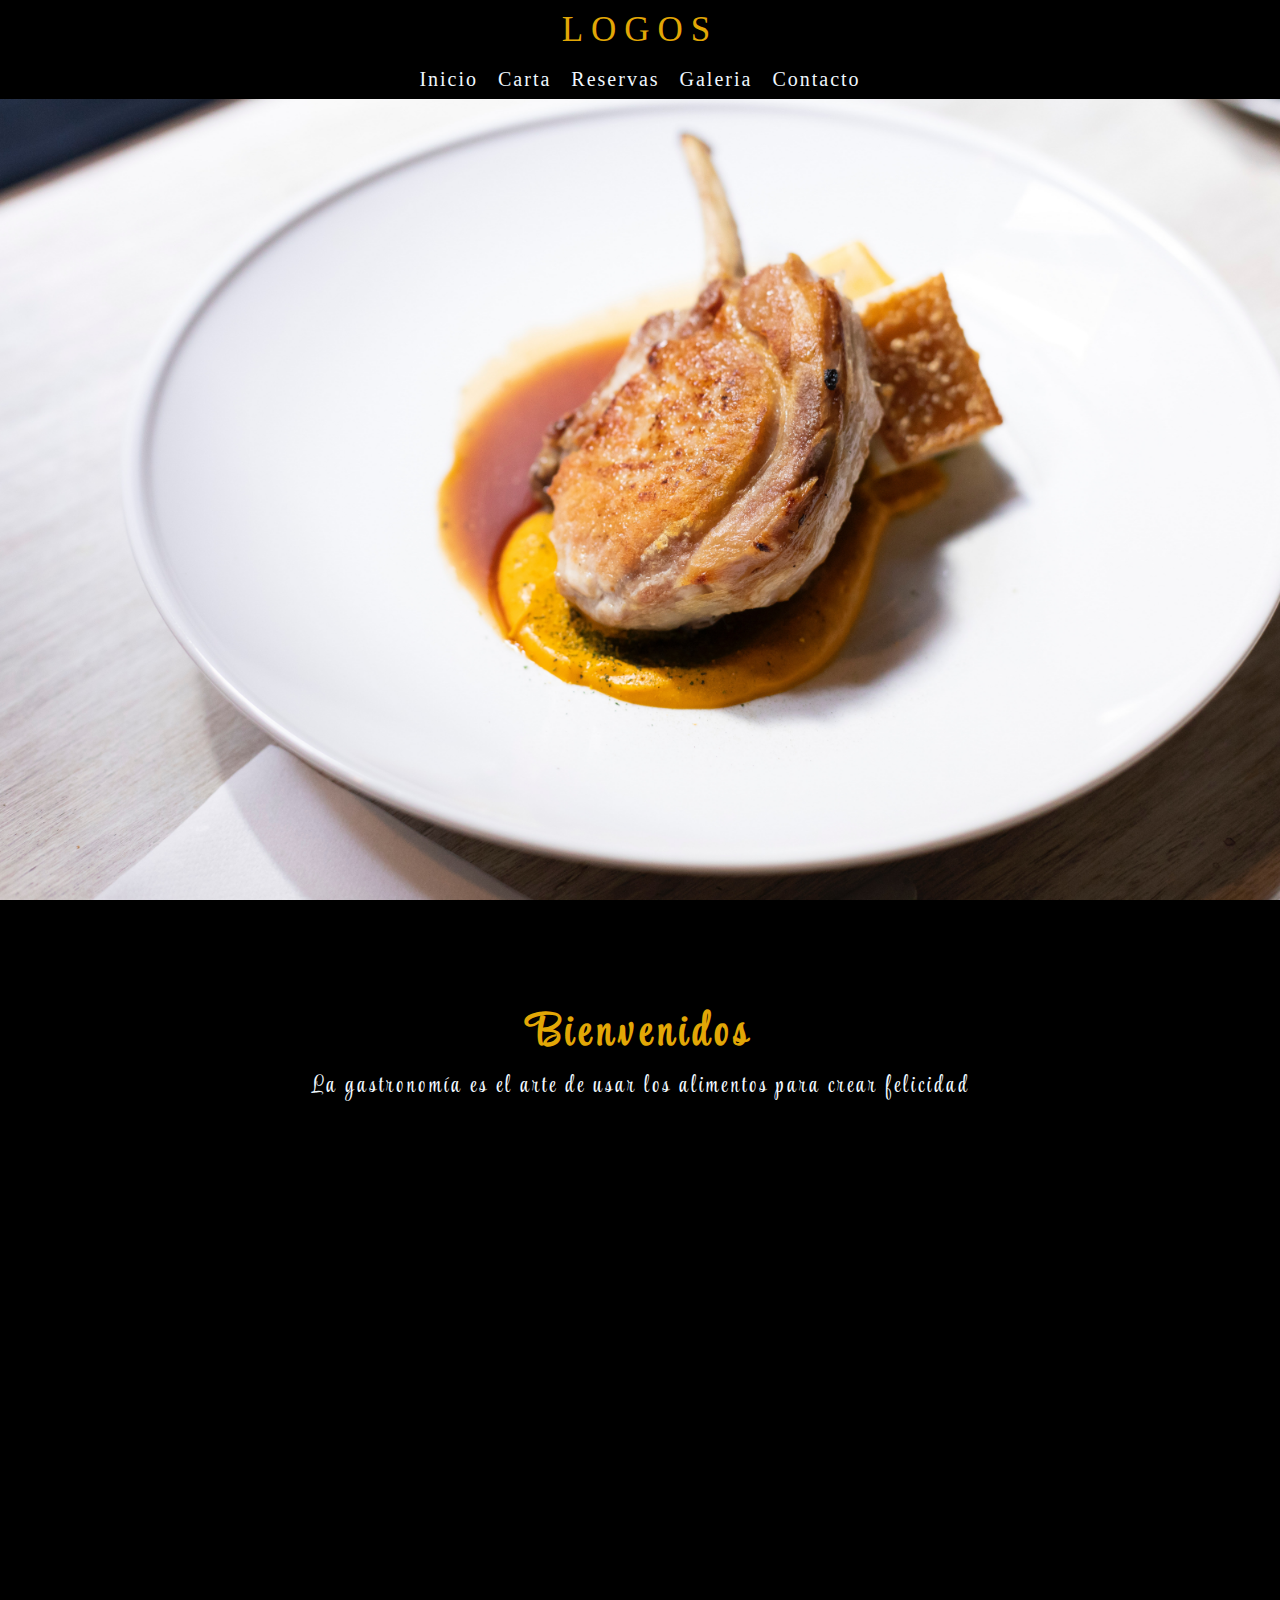
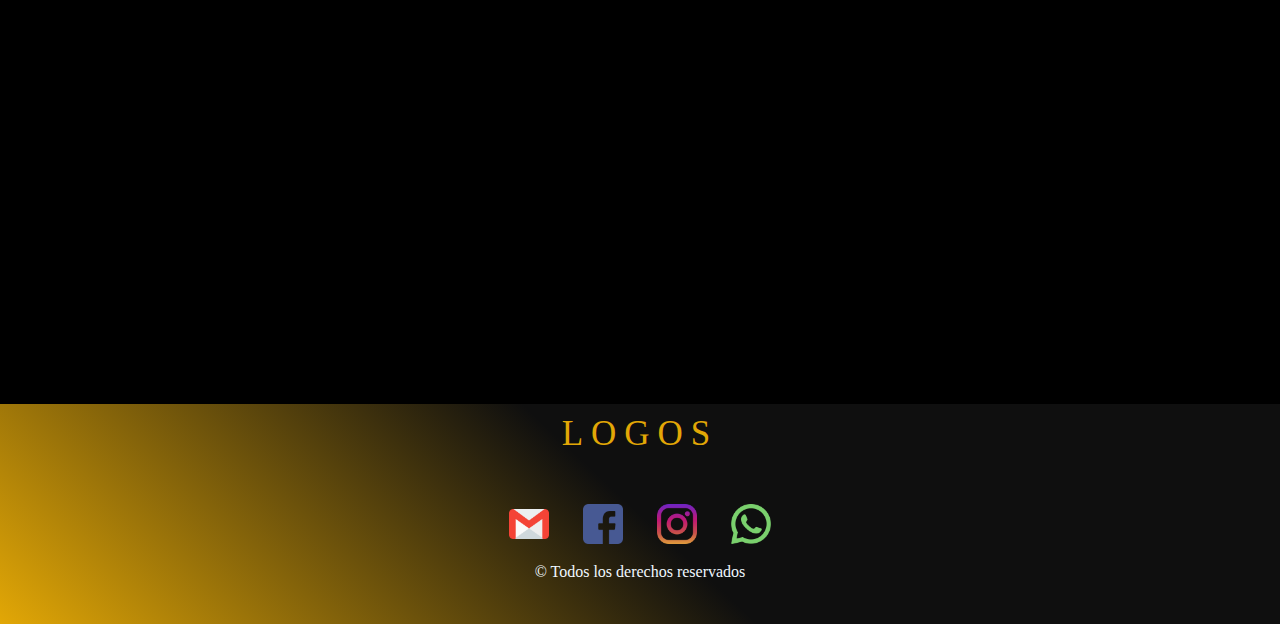
<file: index.html>
<!DOCTYPE html>
<html lang="en">

<head>
    <meta charset="UTF-8">
    <meta http-equiv="X-UA-Compatible" content="IE=edge">
    <meta name="viewport" content="width=device-width, initial-scale=1.0">
    <link rel="stylesheet" href="stylee.css">
    <link href="https://fonts.googleapis.com/css2?family=Style+Script&display=swap" rel="stylesheet">
    <title>Logos Inicio</title>
    <meta name="description="
        content="Logos es un restaurante insipirado en la mescla y toques de sabores, texturas y colores. Sus invitados  usted son bienvenidos">
    <meta name="keywords"
        content="Restaurante,bar,comida,postres,felicidad,comer,carta,reservas,galeria,contacto,Logos,vinos,degustacion">
</head>

<body>
    <header>
        <div class="logo">
            <p>LOGOS</p>
        </div>
        <nav>
            <ul>
                <li><a href="index.html">Inicio</a></li>
                <li><a href="paginas/Carta.html">Carta</a></li>
                <li><a href="paginas/reservas.html">Reservas</a></li>
                <li><a href="paginas/galeria.html">Galeria</a></li>
                <li><a href="paginas/Contacto.html">Contacto</a></li>
            </ul>
        </nav>
    </header>
    <main class="main-index">
        <div class="parallax-1">

        </div>

        <section class="section-parallax">
            <h1 class="h1-index">Bienvenidos </h1>
            <p>La gastronomía es el arte de usar los alimentos para crear felicidad</p>
        </section>

        <div class="parallax-2">

        </div>

    </main>
    <footer>
        <div class="f-logo">
            <p>LOGOS</p>
        </div>
        <div class="f-social">
            <a href="mailto:hernangarcia706@gmail.com" target="_blank"><img src="imagenes/gmail.png" alt="gmail" ></a>
            <a href="https://es-la.facebook.com/LogosRestaurante/" target="_blank"><img src="imagenes/facebook.png" alt="facebook"></a>
            <a href="https://www.instagram.com/RestauranteLogos/?hl=es-la" target="_blank"><img src="imagenes/instagram.png" alt="instagram" ></a>
            <a href="https://wa.me/3413111014?text=" target="_blank"><img src="imagenes/whatsapp.png"  alt="whatsapp" ></a>
        </div>
        <div class="footer-copy">
            <p>&copy; Todos los derechos reservados</p>
        </div>
    </footer>

</html>
</file>
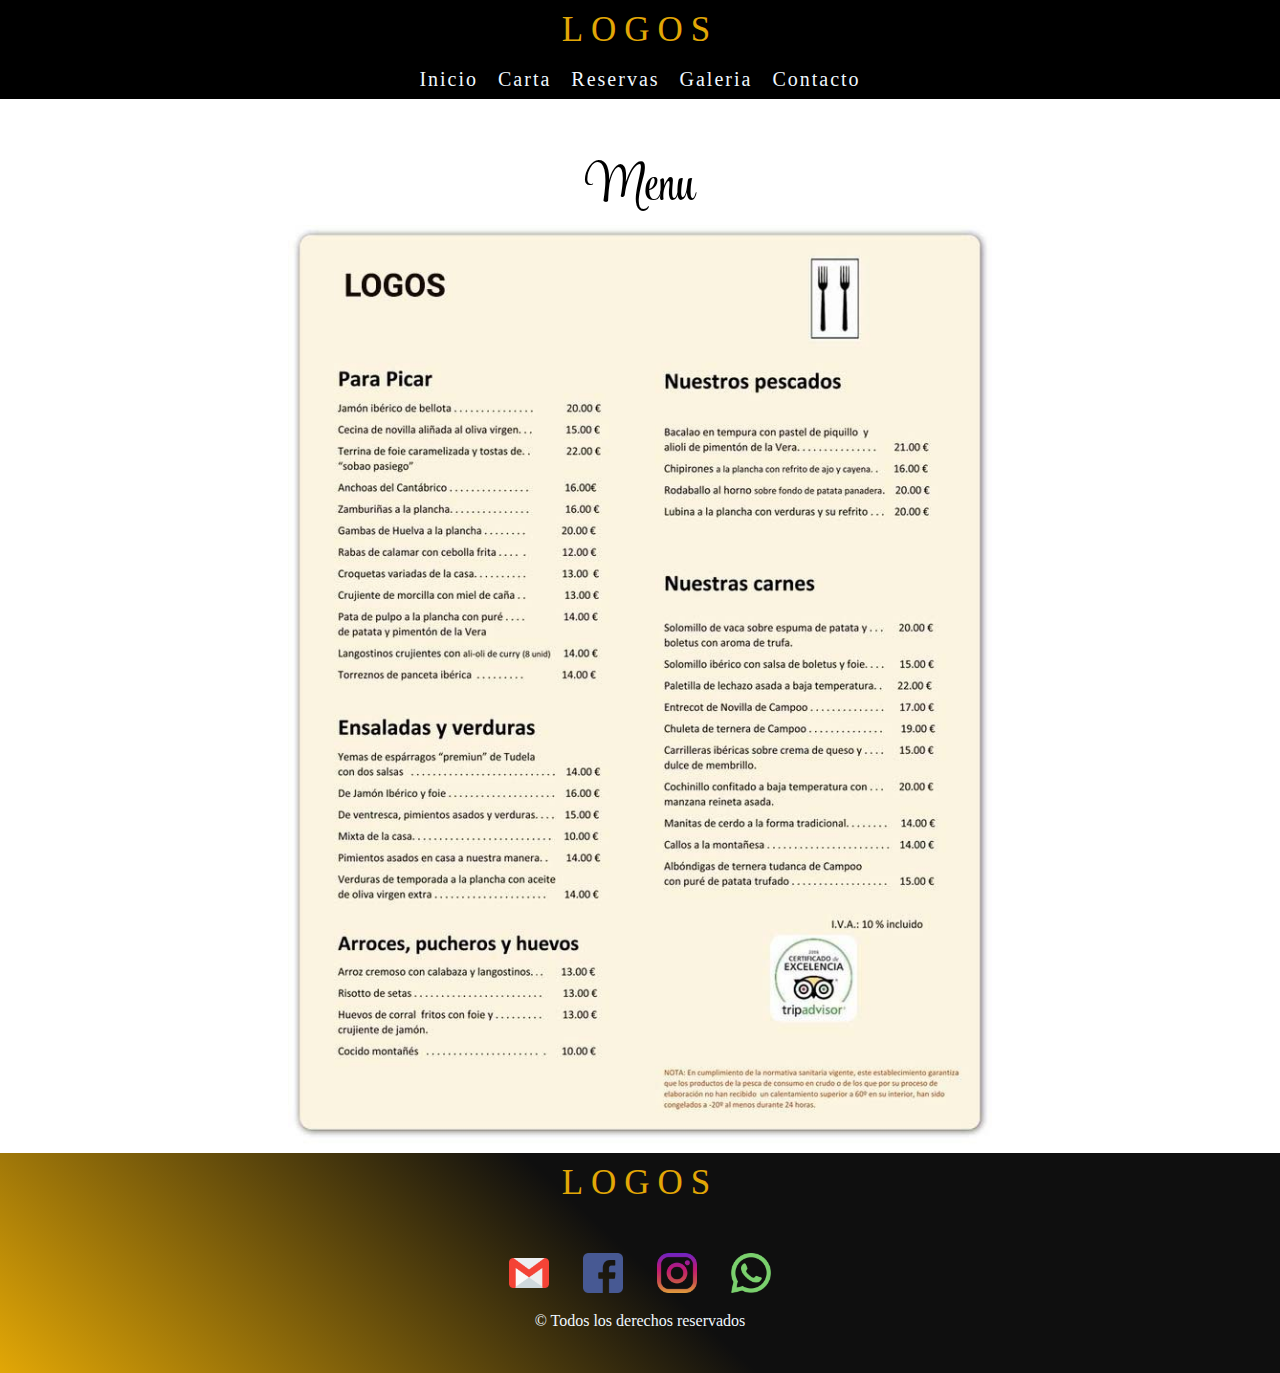
<file: paginas/Carta.html>
<!DOCTYPE html>
<html lang="en">

<head>
    <meta charset="UTF-8">
    <meta http-equiv="X-UA-Compatible" content="IE=edge">
    <meta name="viewport" content="width=device-width, initial-scale=1.0">
    <link rel="stylesheet" href="../stylee.css">
    <link href="https://fonts.googleapis.com/css2?family=Style+Script&display=swap" rel="stylesheet">
    <title>Logos Carta</title>
    <meta name="description"
        content="Carta elaborada de Logos para que selecciones tu momento de degustacion y felicidad.">
    <meta name="keywords"
        content="Restaurante,bar,comida,postres,felicidad,comer,carta,reservas,galeria,contacto,Logos,vinos,degustacion">
</head>

<body>
    <header>
        <div class="logo">
            <p>LOGOS</p>
        </div>
        <nav>
            <ul>
                <li><a href="../index.html">Inicio</a></li>
                <li><a href="Carta.html">Carta</a></li>
                <li><a href="reservas.html">Reservas</a></li>
                <li><a href="galeria.html">Galeria</a></li>
                <li><a href="Contacto.html">Contacto</a></li>
            </ul>
        </nav>
    </header>
    <main class="main-carta">
        <H2 class="h2m">Menu</H2>


        <div class="fondo-carta">
            <img src="../imagenes/carta-restaurante.jpg" alt="Carta del restaurante">
        </div>

    </main>

    <footer>
        <div class="f-logo">
            <p>LOGOS</p>
        </div>
        <div class="f-social">
            <a href="mailto:hernangarcia706@gmail.com" target="_blank"><img src="../imagenes/gmail.png" alt="gmail" ></a>
            <a href="https://es-la.facebook.com/LogosRestaurante/" target="_blank"><img src="../imagenes/facebook.png" alt="facebook"></a>
            <a href="https://www.instagram.com/RestauranteLogos/?hl=es-la" target="_blank"><img src="../imagenes/instagram.png" alt="instagram" ></a>
            <a href="https://wa.me/3413111014?text=" target="_blank"><img src="../imagenes/whatsapp.png"  alt="whatsapp" ></a>
        </div>
        <div class="footer-copy">
            <p>&copy; Todos los derechos reservados</p>
        </div>
    </footer>
</body>

</html>
</file>
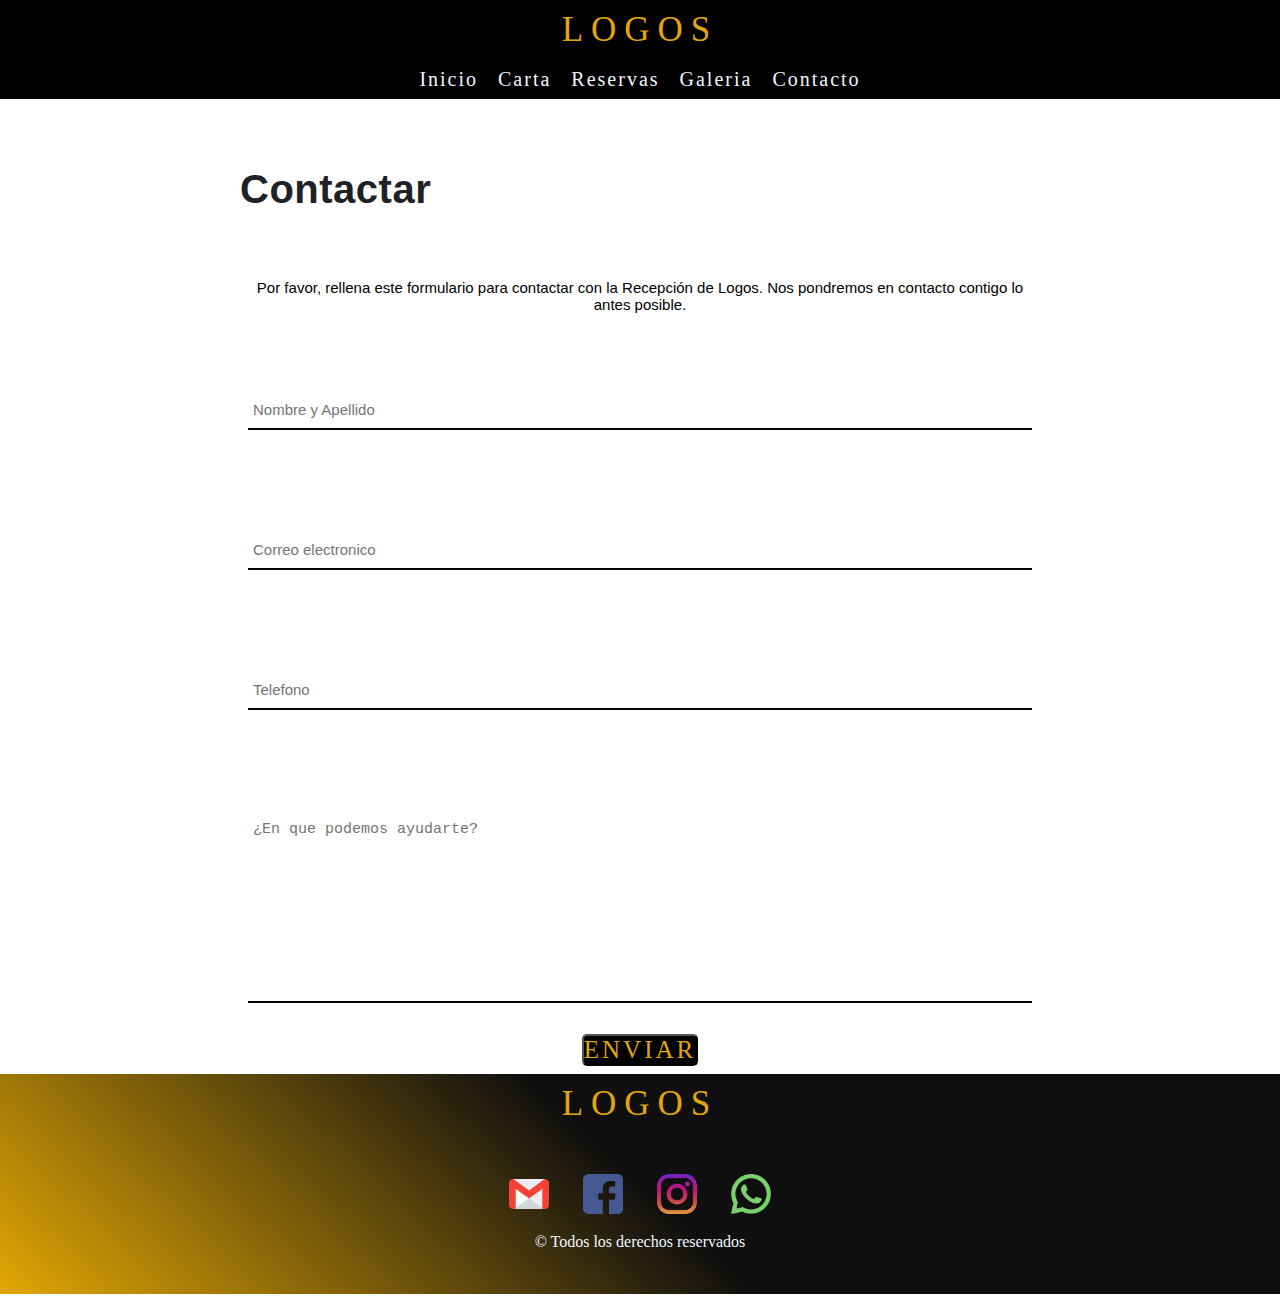
<file: paginas/Contacto.html>
<!DOCTYPE html>
<html lang="en">

<head>
    <meta charset="UTF-8">
    <meta http-equiv="X-UA-Compatible" content="IE=edge">
    <meta name="viewport" content="width=device-width, initial-scale=1.0">
    <link rel="stylesheet" href="../stylee.css">
    <link href="https://fonts.googleapis.com/css2?family=Style+Script&display=swap" rel="stylesheet">
    <title>Logos Contacto</title>
    <meta name="description"
        content="Para cualquier duda o si deseas compartir tus opiniones con nosotros,estaremos encantados de recibir tu mensaje.">
    <meta name="keywords"
        content="Restaurante,bar,comida,postres,felicidad,comer,carta,reservas,galeria,contacto,Logos,vinos,degustacion">
</head>

<body>
    <header>
        <div class="logo">
            <p>LOGOS</p>
        </div>
        <nav>
            <ul>
                <li><a href="../index.html">Inicio</a></li>
                <li><a href="Carta.html">Carta</a></li>
                <li><a href="reservas.html">Reservas</a></li>
                <li><a href="galeria.html">Galeria</a></li>
                <li><a href="Contacto.html">Contacto</a></li>
            </ul>
        </nav>
    </header>
    <main class="main-contacto">
        <section class="contactar-texto">
            <h1 class="h1c">Contactar</h1>
            <p class="p1c"> Por favor, rellena este formulario para contactar con la Recepción de Logos. Nos pondremos
                en contacto contigo lo antes posible.</p>
        </section>

        <section class="contactar">
            <form class="form-contacto">
                <ul>
                    <li><input type="text" placeholder="Nombre y Apellido"></li>
                    <li><input type="email" placeholder="Correo electronico"></li>
                    <li><input type="number" placeholder="Telefono"></li>
                    <li><textarea placeholder="¿En que podemos ayudarte?" rows="10"></textarea></li>
                    <li><button class="boton2" type="submit">ENVIAR</li>
                </ul>
            </form>
        </section>
    </main>
    <footer>
        <div class="f-logo">
            <p>LOGOS</p>
        </div>
        <div class="f-social">
            <a href="mailto:hernangarcia706@gmail.com" target="_blank"><img src="../imagenes/gmail.png" alt="gmail" ></a>
            <a href="https://es-la.facebook.com/LogosRestaurante/" target="_blank"><img src="../imagenes/facebook.png" alt="facebook"></a>
            <a href="https://www.instagram.com/RestauranteLogos/?hl=es-la" target="_blank"><img src="../imagenes/instagram.png" alt="instagram" ></a>
            <a href="https://wa.me/3413111014?text=" target="_blank"><img src="../imagenes/whatsapp.png"  alt="whatsapp" ></a>
        </div>
        <div class="footer-copy">
            <p>&copy; Todos los derechos reservados</p>
        </div>
    </footer>
</body>

</html>
</file>
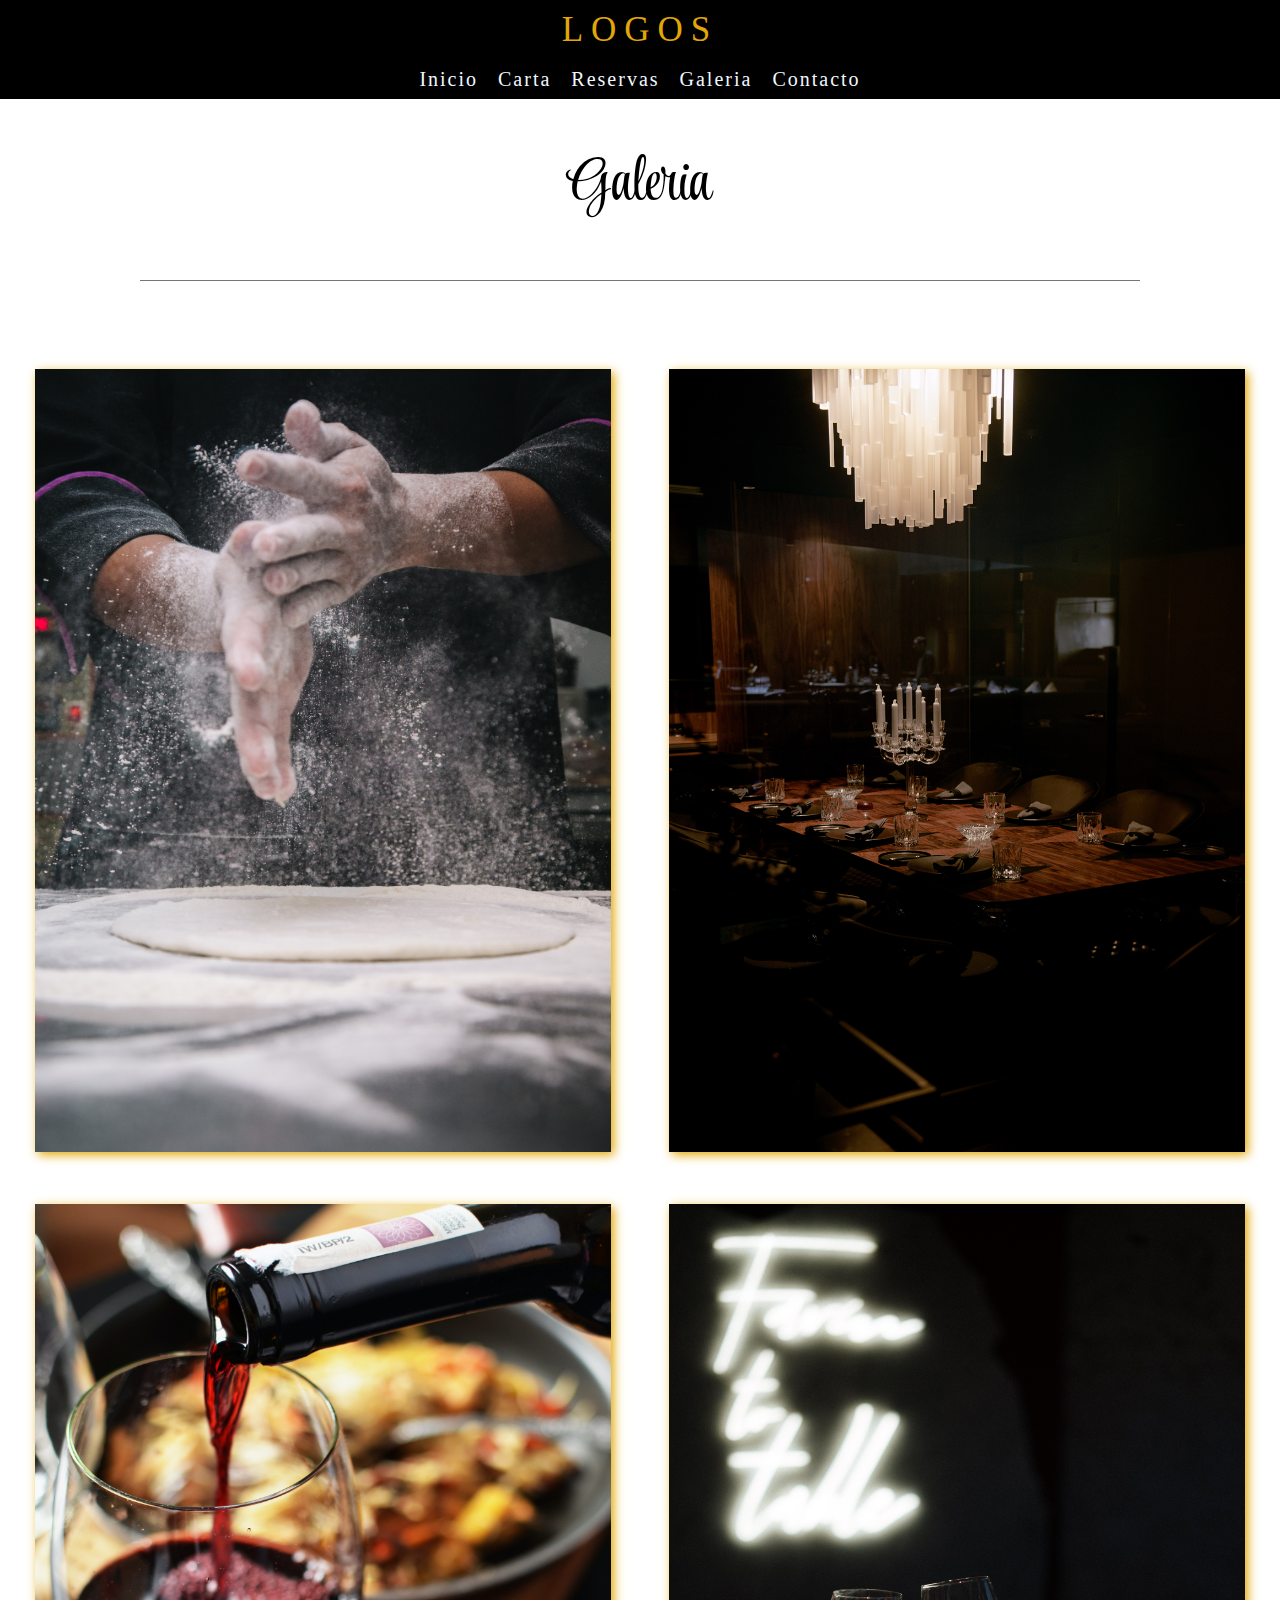
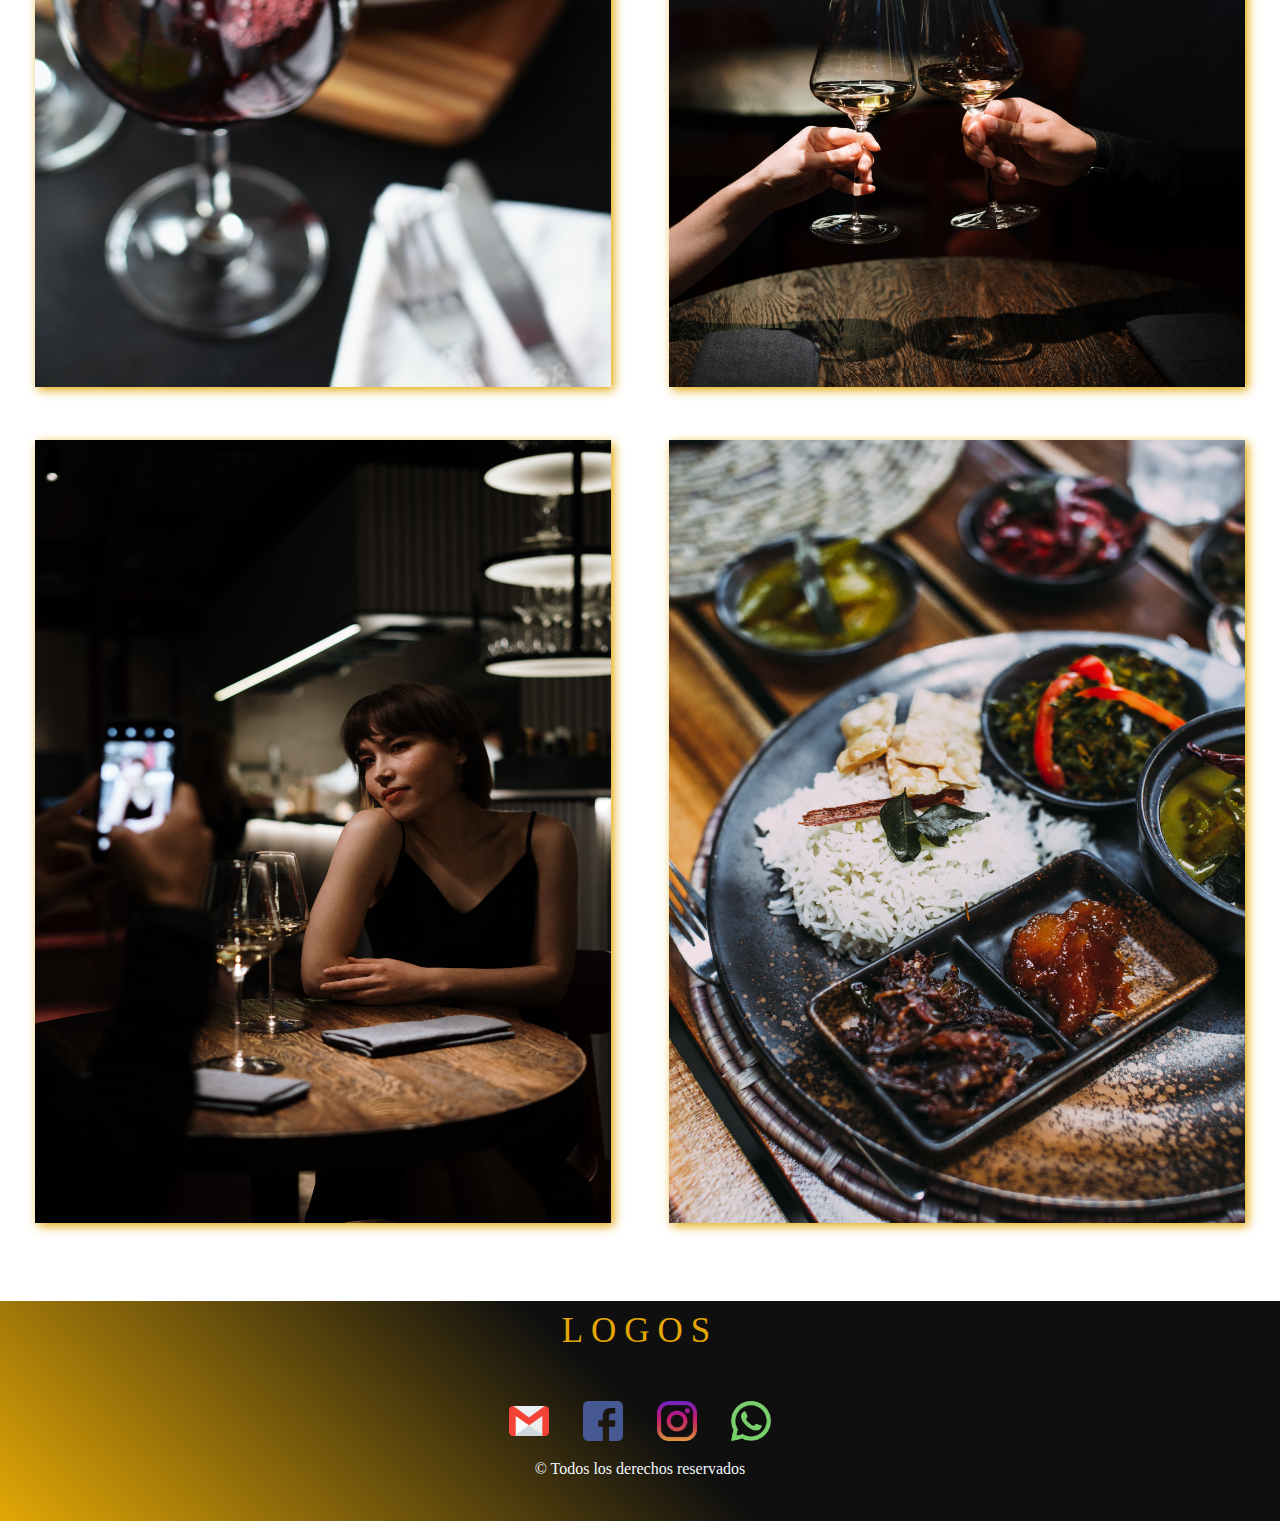
<file: paginas/galeria.html>
<!DOCTYPE html>
<html lang="en">

<head>
    <meta charset="UTF-8">
    <meta http-equiv="X-UA-Compatible" content="IE=edge">
    <meta name="viewport" content="width=device-width, initial-scale=1.0">
    <link rel="stylesheet" href="../stylee.css">
    <link href="https://fonts.googleapis.com/css2?family=Style+Script&display=swap" rel="stylesheet">
    <title>Logos Galeria</title>
    <meta name="description"
        content="Un tqoue de arte en cada rincon. te invitamos a conocer nuestro restaurante, prometemos un excelente ambiente.">
    <meta name="keywords"
        content="Restaurante,bar,comida,postres,felicidad,comer,carta,reservas,galeria,contacto,Logos,vinos,degustacion">
</head>

<body>
    <header>
        <div class="logo">
            <p>LOGOS</p>
        </div>
        <nav>
            <ul>
                <li><a href="../index.html">Inicio</a></li>
                <li><a href="Carta.html">Carta</a></li>
                <li><a href="reservas.html">Reservas</a></li>
                <li><a href="galeria.html">Galeria</a></li>
                <li><a href="Contacto.html">Contacto</a></li>
            </ul>
        </nav>
    </header>
    <main>
        <div class="div-linea">
            <h1 class="h1g">Galeria</h1>
        </div>

        <section class="galeria">

            <div class="foto-galeria">
                <img class="foto1" src="../imagenes/pexels-malidate-van-784633.jpg" alt="">
            </div>
            <div class="foto-galeria">
                <img class="foto2" src="../imagenes/pexels-anna-tis-6530096.jpg" alt="">
            </div>
            <div class="foto-galeria">
                <img class="foto3" src="../imagenes/pexels-breakingpic-3044.jpg" alt="">
            </div>
            <div class="foto-galeria">
                <img class="foto4" src="../imagenes/pexels-cottonbro-4255489.jpg" alt="">
            </div>
            <div class="foto-galeria">
                <img class="foto5" src="../imagenes/pexels-cottonbro-4255490.jpg" alt="">
            </div>
            <div class="foto-galeria">
                <img class="foto6" src="../imagenes/pexels-rachel-claire-6126977.jpg" alt="">
            </div>
        </section>
    </main>
    <footer>
        <div class="f-logo">
            <p>LOGOS</p>
        </div>
        <div class="f-social">
            <a href="mailto:hernangarcia706@gmail.com" target="_blank"><img src="../imagenes/gmail.png" alt="gmail" ></a>
            <a href="https://es-la.facebook.com/LogosRestaurante/" target="_blank"><img src="../imagenes/facebook.png" alt="facebook"></a>
            <a href="https://www.instagram.com/RestauranteLogos/?hl=es-la" target="_blank"><img src="../imagenes/instagram.png" alt="instagram" ></a>
            <a href="https://wa.me/3413111014?text=" target="_blank"><img src="../imagenes/whatsapp.png"  alt="whatsapp" ></a>
        </div>
        <div class="footer-copy">
            <p>&copy; Todos los derechos reservados</p>
        </div>
    </footer>
</body>

</html>
</file>
<file: stylee.css>
* {
  margin: 0px;
  padding: 0px;
}

/*COMIENZO INICIO*/
header {
  background-color: black;
}

.logo {
  padding: 10px;
  color: #e2a706;
  letter-spacing: 8px;
  font-size: 35px;
  text-align: center;
  font-family: 'Times New Roman', Times, serif;
}

ul {
  list-style: none;
  text-align: center;
  margin-bottom: 0px;
}

ul li {
  display: inline-block;
  font-size: 20px;
  letter-spacing: 2px;
  padding: 8px;
  -webkit-transition: all 0.4s linear;
  transition: all 0.4s linear;
}

ul li a {
  text-decoration: none;
  color: aliceblue;
  -webkit-transition: all 0.5s linear;
  transition: all 0.5s linear;
}

ul li:hover {
  -webkit-transform: scale(1.1);
          transform: scale(1.1);
}

ul li a:hover {
  color: #e2a706;
}

body {
  text-align: center;
  width: 100%;
}

.h1-index {
  letter-spacing: 5px;
  color: #e2a706;
}

.main-index {
  font-family: "Style Script", cursive;
  font-size: 23px;
  letter-spacing: 3px;
  background-color: black;
  color: aliceblue;
}

.parallax-1 {
  width: 100%;
  height: 100vh;
  background-image: url(imagenes/pexels-maria-bortolotto-6373940.jpg);
  background-attachment: fixed;
  background-size: cover;
  background-repeat: no-repeat;
  background-position: center;
}

.parallax-2 {
  width: 100%;
  height: 100vh;
  background-image: url(imagenes/pikwizard-chef-pouring-olive-oil-on-meal.jfif);
  background-attachment: fixed;
  background-size: cover;
  background-repeat: no-repeat;
  background-position: center;
}

footer {
  background-color: black;
  color: aliceblue;
}

/* FIN INICIO */
/*COMIENZO DE CARTA*/
.main-carta {
  width: 100%;
  height: 100%;
}

.h2m {
  font-family: "Style Script", cursive;
  margin-top: 50px;
  font-size: 50px;
  font-weight: 1;
}

.fondo-carta {
  width: 100%;
  height: 100%;
}

.fondo-carta img {
  width: 55%;
}

/*FIN DE CARTA*/
/*COMIENZO RESERVAS*/
.carousel-inner img {
  height: 600px;
  width: 100%;
  -o-object-fit: cover;
     object-fit: cover;
}

.h2-reserva {
  font-family: "Style Script", cursive;
  font-size: 30px;
  margin-bottom: 50px;
}

.h3-reserva {
  font-family: "Style Script", cursive;
  font-size: 30px;
  margin: 50px 50px;
}

.h4-reserva {
  font-family: "Style Script", cursive;
  font-size: 30px;
  margin: 50px;
}

.p2r {
  font-size: 20px;
  font-family: sans-serif;
  font-weight: inherit;
  margin: 50px 50px;
}

.p3r {
  font-size: 20px;
  font-family: sans-serif;
  font-weight: inherit;
}

.p4r {
  font-size: 20px;
  font-family: sans-serif;
  font-weight: inherit;
  margin-bottom: 50px;
}

.p5r {
  font-size: 20px;
  font-family: sans-serif;
  font-weight: inherit;
  margin-bottom: 10px;
}

/*FIN DE RESERVAS*/
/*COMIENZO DE GALERIA*/
.div-linea {
  margin: 0px 140px 0px 140px;
}

.h1g {
  font-family: "Style Script", cursive;
  text-align: center;
  margin: 40px 0px 10px 0px;
  font-weight: 1;
  font-size: 60px;
  border-bottom: 1px solid #777673;
  padding-bottom: 50px;
}

.galeria {
  display: -ms-grid;
  display: grid;
  -ms-grid-columns: (50%)[2];
      grid-template-columns: repeat(2, 50%);
  -ms-grid-rows: (30%)[3];
      grid-template-rows: repeat(3, 30%);
  -ms-flex-line-pack: center;
      align-content: center;
  -webkit-box-pack: center;
      -ms-flex-pack: center;
          justify-content: center;
  margin: 0% 5% 0% 5%;
  gap: 2% 5%;
}

.foto-galeria img {
  width: 100%;
  height: 100%;
  -webkit-box-shadow: 3px 3px 10px 0px #e2a706;
          box-shadow: 3px 3px 10px 0px #e2a706;
}

/*FIN DE GALERIA*/
/*COMIENZO DE CONTACTOS*/
.contactar-texto {
  width: 800px;
  margin: auto;
}

.h1c {
  padding-right: 100%;
  font-family: Verdana, Geneva, Tahoma, sans-serif;
  font-size: 40px;
  color: #202126;
  letter-spacing: 0.5px;
  line-height: 40px;
  margin-top: 70px;
}

.p1c {
  font-family: Verdana, Geneva, Tahoma, sans-serif;
  font-size: 15px;
  margin-top: 70px;
}

.form-contacto {
  width: 800px;
  margin: auto;
}

.contactar ul li {
  display: -webkit-box;
  display: -ms-flexbox;
  display: flex;
  -webkit-box-pack: stretch;
      -ms-flex-pack: stretch;
          justify-content: stretch;
}

input,
textarea {
  width: 100%;
  font-size: 15px;
  padding: 10px 10px 10px 5px;
  border: none;
  resize: none;
  border-bottom: 2px solid;
  margin-top: 70px;
  margin-bottom: 15px;
}

input:focus,
textarea:focus {
  outline: none;
  color: #e2a706;
  -webkit-transition: 1s;
  transition: 1s;
}

.boton2, .boton {
  margin: auto;
  font-size: 25px;
  font-family: Georgia, "Times New Roman", Times, serif;
  border-radius: 5px;
  background: #020202;
  color: #e2a706;
  letter-spacing: 3px;
}

/*FIN DE CONTACTOS*/
/*COMIENZO FOOTER*/
footer {
  background: #e2a706;
  background: linear-gradient(223deg, #0f0f0f 0%, #0f0f0f 50%, #e2a706 100%);
  width: 100%;
  height: 220px;
}

.f-logo {
  display: block;
  padding: 10px;
  color: #e2a706;
  letter-spacing: 8px;
  font-size: 35px;
  text-align: center;
}

.f-social img {
  display: inline-block;
  height: 40px;
  width: auto;
  padding: 15px;
  margin-top: 25px;
}

.foo-social img {
  display: inline-block;
  height: 70px;
  width: auto;
  padding: 15px;
  margin-top: 25px;
}

.footer-copy {
  display: inline-block;
}

/*FIN FOOTER*/
@media only screen and (min-width: 300px) and (max-width: 457px) {
  /*INICIO NAV*/
  ul {
    list-style: none;
    text-align: center;
    margin-bottom: 0px;
  }
  ul li {
    display: block;
  }
  ul li:hover {
    -webkit-transform: scale(1);
            transform: scale(1);
  }
  ul li a:hover {
    color: #e2a706;
  }
  /*FIN NAV*/
  /*COMIENZO DE CARTA*/
  .fondo-carta {
    width: 100%;
    height: 100%;
  }
  .fondo-carta img {
    width: 100%;
  }
  /*FIN DE CARTA*/
  /*COMIENZO DE CONTACTOS*/
  .contactar-texto {
    width: 70%;
    margin: auto;
  }
  .h1c {
    padding-right: 100%;
    font-family: Verdana, Geneva, Tahoma, sans-serif;
    font-size: 40px;
    color: #202126;
    letter-spacing: 0.5px;
    line-height: 40px;
    margin-top: 70px;
  }
  .p1c {
    font-family: Verdana, Geneva, Tahoma, sans-serif;
    font-size: 15px;
    margin-top: 70px;
  }
  .form-contacto {
    width: 100%;
    margin: auto;
  }
  .contactar ul li {
    display: -webkit-box;
    display: -ms-flexbox;
    display: flex;
    -webkit-box-pack: stretch;
        -ms-flex-pack: stretch;
            justify-content: stretch;
  }
  input,
  textarea {
    width: 100%;
    font-size: 15px;
    padding: 10px 10px 10px 5px;
    border: none;
    resize: none;
    border-bottom: 2px solid;
    margin-top: 70px;
    margin-bottom: 15px;
  }
  input:focus,
  textarea:focus {
    outline: none;
    color: #e2a706;
    -webkit-transition: 1s;
    transition: 1s;
  }
}

/*FIN DE CONTACTOS*/
@media only screen and (min-width: 458px) and (max-width: 801px) {
  /*INICIO NAV*/
  ul {
    list-style: none;
    text-align: center;
    margin-bottom: 0px;
  }
  ul li {
    display: inline-block;
  }
  ul li:hover {
    -webkit-transform: scale(1);
            transform: scale(1);
  }
  ul li a:hover {
    color: #e2a706;
  }
  /*FIN NAV*/
  /*COMIENZO DE CARTA*/
  .fondo-carta {
    width: 100%;
    height: 100%;
  }
  .fondo-carta img {
    width: 100%;
  }
  /*FIN DE CARTA*/
  /*COMIENZO DE CONTACTOS*/
  .contactar-texto {
    width: 80%;
    margin: auto;
  }
  .p1c {
    font-family: Verdana, Geneva, Tahoma, sans-serif;
    font-size: 15px;
    margin-top: 70px;
  }
  .form-contacto {
    width: 100%;
    margin: auto;
  }
}

/*FIN DE CONTACTOS*/
/*# sourceMappingURL=stylee.css.map */
</file>
